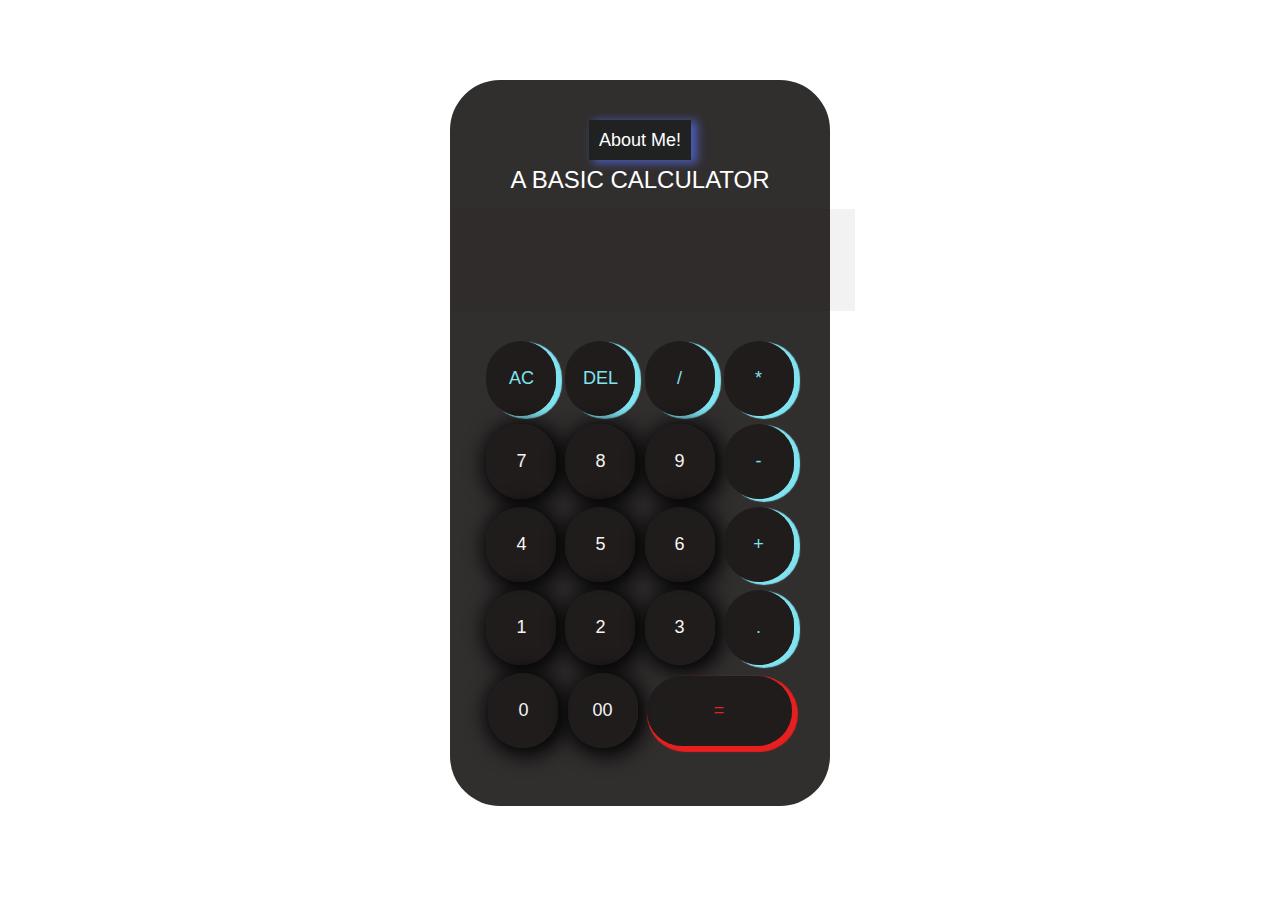
<file: index.html>
<!DOCTYPE html>
<html lang="en">
<head>
    <meta charset="UTF-8">
    <meta http-equiv="X-UA-Compatible" content="IE=edge">
    <meta name="viewport" content="width=device-width, initial-scale=1.0">
    <link rel="stylesheet" href="style.css">
    <title>Document</title>
</head>
<body>
    <form action="">
        <div class="about">
            <a href="photos\about.html" target="_blank">About Me!</a>
        </div>
        <div class="Calculator">A basic Calculator</div> 
            <input id="display" type="text" name="display">
        <div >
            <input class="oprator" type="button" value="AC"  onclick="display.value = '' ">
            <input class="oprator" type="button" value="DEL"  onclick="display.value = display.value.toString().slice(0,-1) ">
            <input class="oprator" type="button" value="/"  onclick="display.value += '/' ">
            <input class="oprator" type="button" value="*"  onclick="display.value += '*' ">
        </div>
        <div>
            <input class="second-row" type="button" value="7" onclick="display.value += '7' ">
            <input class="second-row" type="button" value="8"  onclick="display.value += '8' ">
            <input class="second-row" type="button" value="9"  onclick="display.value += '9' ">
            <input class="oprator" type="button" value="-"  onclick="display.value += '-' ">
        </div>
        <div>
            <input class="third-row" type="button" value="4"  onclick="display.value += '4' ">
            <input class="third-row" type="button" value="5"  onclick="display.value += '5' ">
            <input class="third-row" type="button" value="6"  onclick="display.value += '6' ">
            <input class="oprator" type="button" value="+"  onclick="display.value += '+' ">
        </div>
        <div>
            <input class="fourth-row" type="button" value="1"  onclick="display.value += '1' ">
            <input class="fourth-row" type="button" value="2"  onclick="display.value += '2' ">
            <input class="fourth-row" type="button" value="3"  onclick="display.value += '3' ">
            <input class="oprator" type="button" value="."  onclick="display.value += '.' ">
        </div>
        <div>
            <input class="fifth-row" type="button" value="0"  onclick="display.value += '0' ">
            <input class="fifth-row" type="button" value="00"  onclick="display.value += '00' ">
            <input class="equal" type="button" value="="  onclick="display.value = eval(display.value) ">
        </div>
    </form>
</body>
</html>
</file>
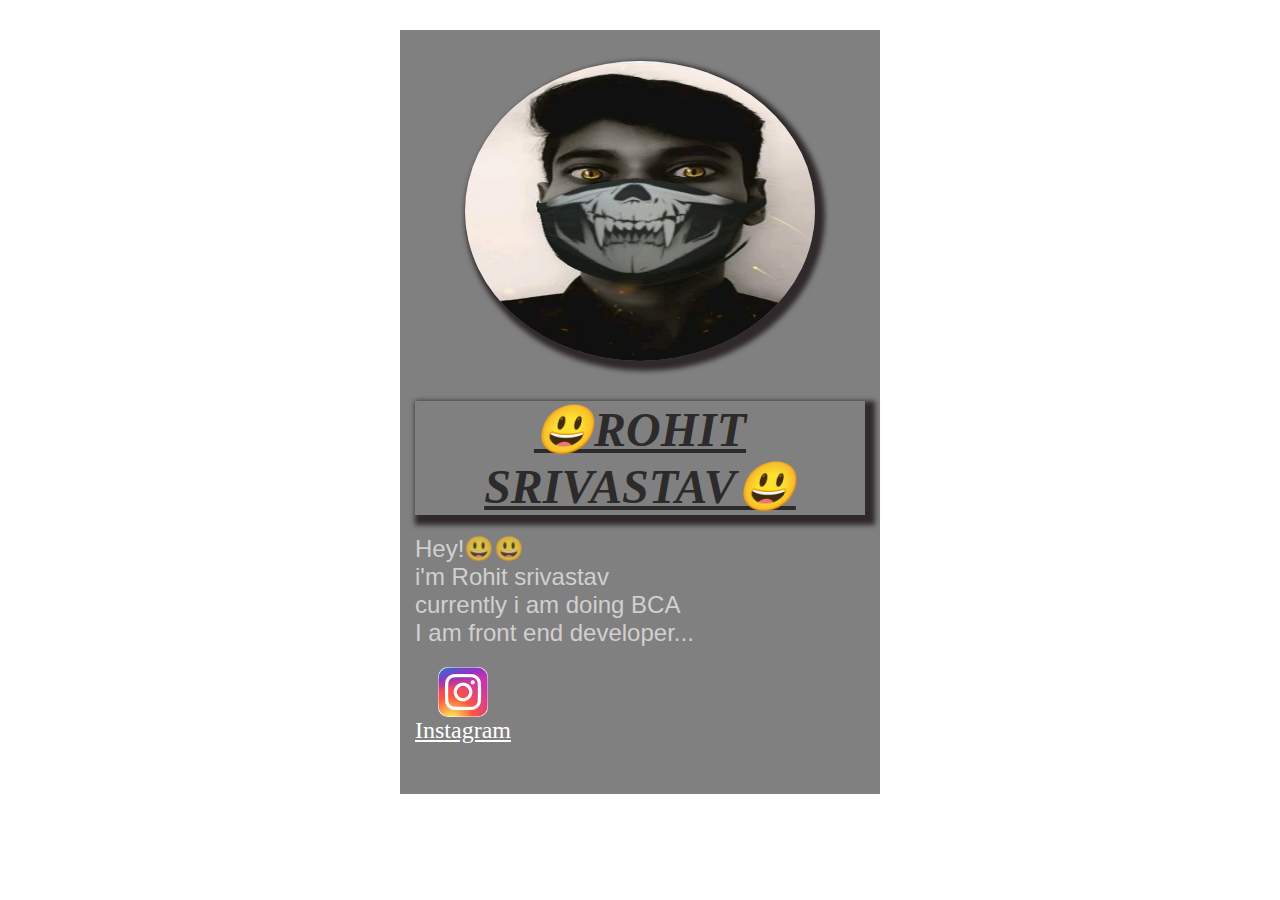
<file: photos/about.html>
<!DOCTYPE html>
<html lang="en">
<head>
    <meta charset="UTF-8">
    <meta http-equiv="X-UA-Compatible" content="IE=edge">
    <meta name="viewport" content="width=device-width, initial-scale=1.0">
    <link rel="stylesheet" href="style.css">
    <title>Document</title>
</head>
<body>
    <div>
    <img class="rohit" src="rohit.jpg" alt="">
    <p class="name">&#128515rohit srivastav&#128515</p>
    <p class="address">Hey!&#128515&#128515 </p>
    <p class="address"> i'm Rohit srivastav</p>
    <p class="address">currently i am doing BCA</p>
    <p class="address">I am front end developer...</p>
    <a href="https://www.instagram.com/_soul_taker29/" target="_blank"><img class="insta" src="insta.jfif">Instagram</a>
</div>
</body>
</html>
</file>
<file: style.css>
*{
    margin: 0;
    font-size: large;
    font-family: Arial, Helvetica, sans-serif;
}
a{
    color: white;
    text-decoration: none;
    background-color: rgb(32, 34, 34);
    padding: 10px;
    box-shadow: 5px 2px 9px 1px rgb(76, 93, 187);
}
.about{
    margin-bottom: 15px;
}
form{
    box-sizing: border-box;
    padding: 50px 1px;
    margin: 10%;
    text-align: center;
    margin-top: 10%;
    border-radius: 10px;
    background-color: rgba(31, 27, 27, 0.918);
}
.Calculator{
    color: white;
    text-transform: uppercase;
    font-size: x-large;
    margin-bottom: 15px;
}
input[type=text]{
    width: 230px;
    height: 70px;
    border: 0;
    margin-bottom: 30px;
    background-color: rgba(31, 27, 27, 0.055);
    text-align: right;
    font-size: 30px;
    color: white;
}
.oprator{
    height: 50px;
    width: 50px;
    background-color: rgba(31, 27, 27, 0.918);
    color: rgb(128, 227, 240);
    box-shadow: 5px 2px 1px 1px rgb(128, 227, 240);
    border-radius: 5px;
    margin: 0px 2px 8px;
}
.second-row, .third-row, .fourth-row, .fifth-row ,.equal{
    height: 50px;
    width: 50px;
    background-color: rgba(31, 27, 27, 0.918);
    color: whitesmoke;
    border-radius: 5px;
    box-shadow: rgb(3, 3, 3) 3px 3px 20px 5px;
    margin: 0px 2px 8px;
}
.equal{
    color: rgb(231, 31, 31);
    box-shadow: rgb(231, 31, 31)3px 3px 1px 3px;
    height: 50px;
    width: 109px;
}
.oprator:active, .second-row:active, .third-row:active, .fourth-row:active, .fifth-row:active{
    background-color: rgba(230, 224, 224, 0.637);
    box-shadow: none;
}
.equal:active{
    background-color: rgb(255, 204, 127);
    
}

input[type=button]{
    border: 0;
}



@media (min-width: 768px) {
    form{
        border-radius: 50px;
        margin: 80px 150px; 
    }
    #display{
        height: 80px;
        width: 400px;
    }
    .oprator,.second-row,.equal,.third-row,.fourth-row,.fifth-row{
        height: 75px;
        width: 70px;
        border-radius: 45px;
    }
    .equal{
        height: 70px;
        width: 145px;
    }
    form .display input{
        text-align: right;
        font-size: 40px;
        color: white;
    }
}




@media (min-width: 1280px) {
    form{
        border-radius: 50px;
        margin: 80px 450px; 
    }
    #display{
        height: 100px;
        width: 400px;
    }
    .oprator,.second-row,.equal,.third-row,.fourth-row,.fifth-row{
        height: 75px;
        width: 70px;
        border-radius: 50px;
    }
    .equal{
        height: 70px;
        width: 145px;
    }
    form .display input{
        text-align: right;
        font-size: 50px;
        color: white;
    }
}
</file>
<file: photos/style.css>
*{
    margin: 0;
    padding: 0;
}
div{
    background-color: grey;
    box-sizing: border-box;
    margin: 20px;
    padding: 1px 15px 50px;
}
.rohit{
    height: 200px;
    width: 200px;
    display: block;
    margin-right: auto;
    margin-left: auto;
    margin-top: 30px;
    box-shadow: 5px 5px 5px 5px rgb(48, 41, 43);
    border-radius: 100%;
}
.name{
    text-align: center;
    color: rgb(44, 42, 42);
    text-transform: uppercase;
    font-size: x-large;
    margin-top: 20px;
    font-weight: 500;
    font-style: oblique;
    text-decoration: underline;
    margin-bottom: 20px;
    box-shadow: 5px 5px 5px 5px rgb(48, 41, 43);
}
.address{
    text-align: start;
    color: rgba(241, 239, 239, 0.726);
    font-family: Verdana, Geneva, Tahoma, sans-serif;
}
.insta{
    margin-top: 20px;
    height: 40px;
    width: 40px;
    display: block;
    margin-left: 10px;
    border-radius: 10px;
}
a{
    color: rgb(255, 255, 255);
}



@media (min-width: 768px){
    div{
        margin: 30px 200px;
        padding: 1px 15px 50px;
    }

}


@media (min-width: 1280px){
    div{
        margin: 30px 400px;
        padding: 1px 15px 50px;
    }
    .rohit{
        height: 300px;
        width: 350px;
    }
    .name{
        font-size: xxx-large;
        margin-top: 40px;
        font-weight: 900;
    }
    .address,a{
        font-weight: 500;
        font-size: x-large;
    }
    .insta{
        height: 50px;
        width: 50px;
        margin-left: 5%;
    }
}
</file>
